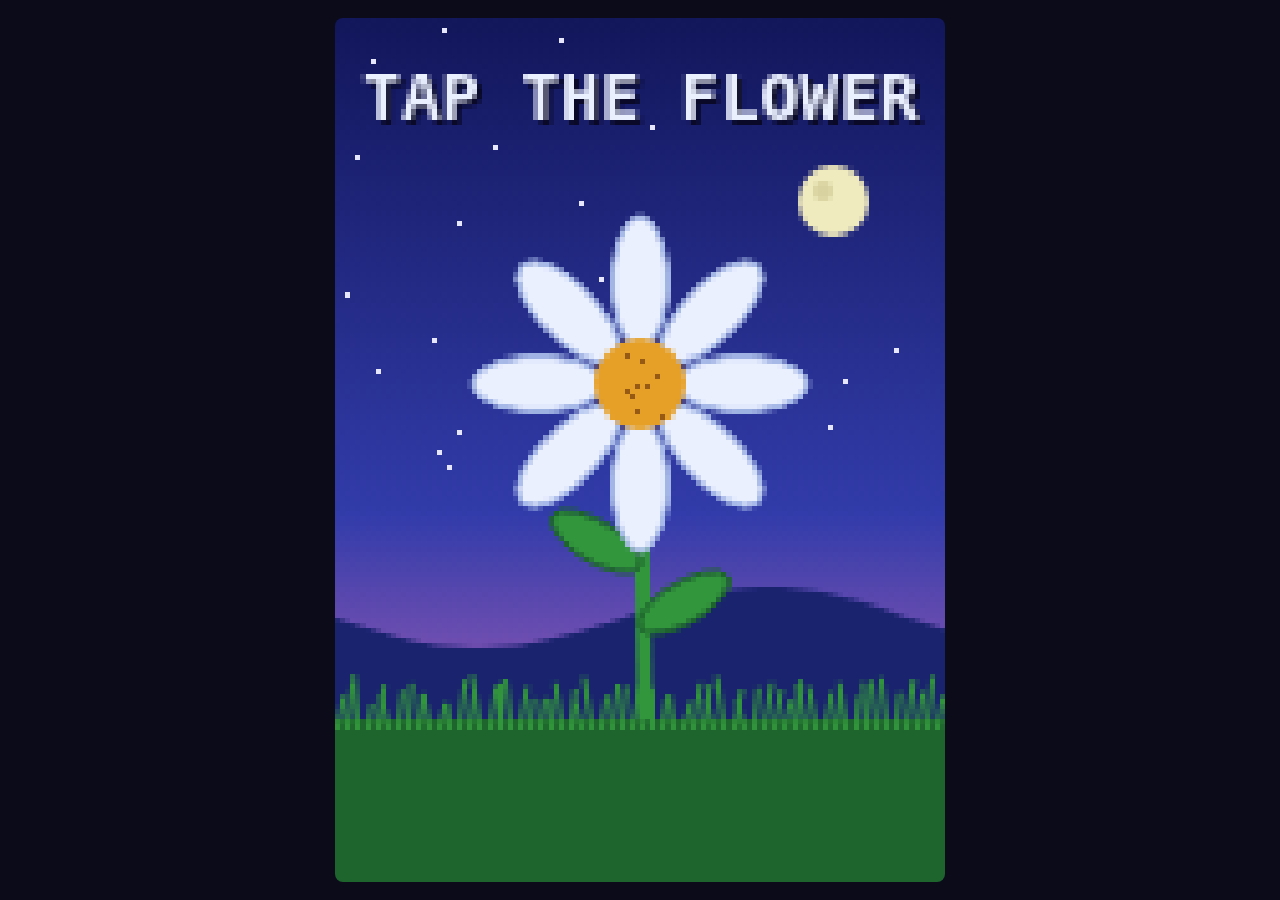
<file: index.html>
<!DOCTYPE html>
<html lang="en">
<head>
<meta charset="UTF-8">
<meta name="viewport" content="width=device-width, initial-scale=1">
<title>Loves me, loves me not</title>
<link rel="stylesheet" href="styles.css">
</head>
<body>
<canvas id="c" width="120" height="170"></canvas>
<script src="script.js"></script>
</body>
</html>
</file>
<file: styles.css>
html, body {
  margin: 0;
  height: 100%;
  background: #0b0b1a;
  display: flex;
  align-items: center;
  justify-content: center;
}

canvas {
  height: 96vh;
  aspect-ratio: 120 / 170;
  max-width: 96vw;
  image-rendering: pixelated;
  border-radius: 8px;
  cursor: pointer;
}
</file>
